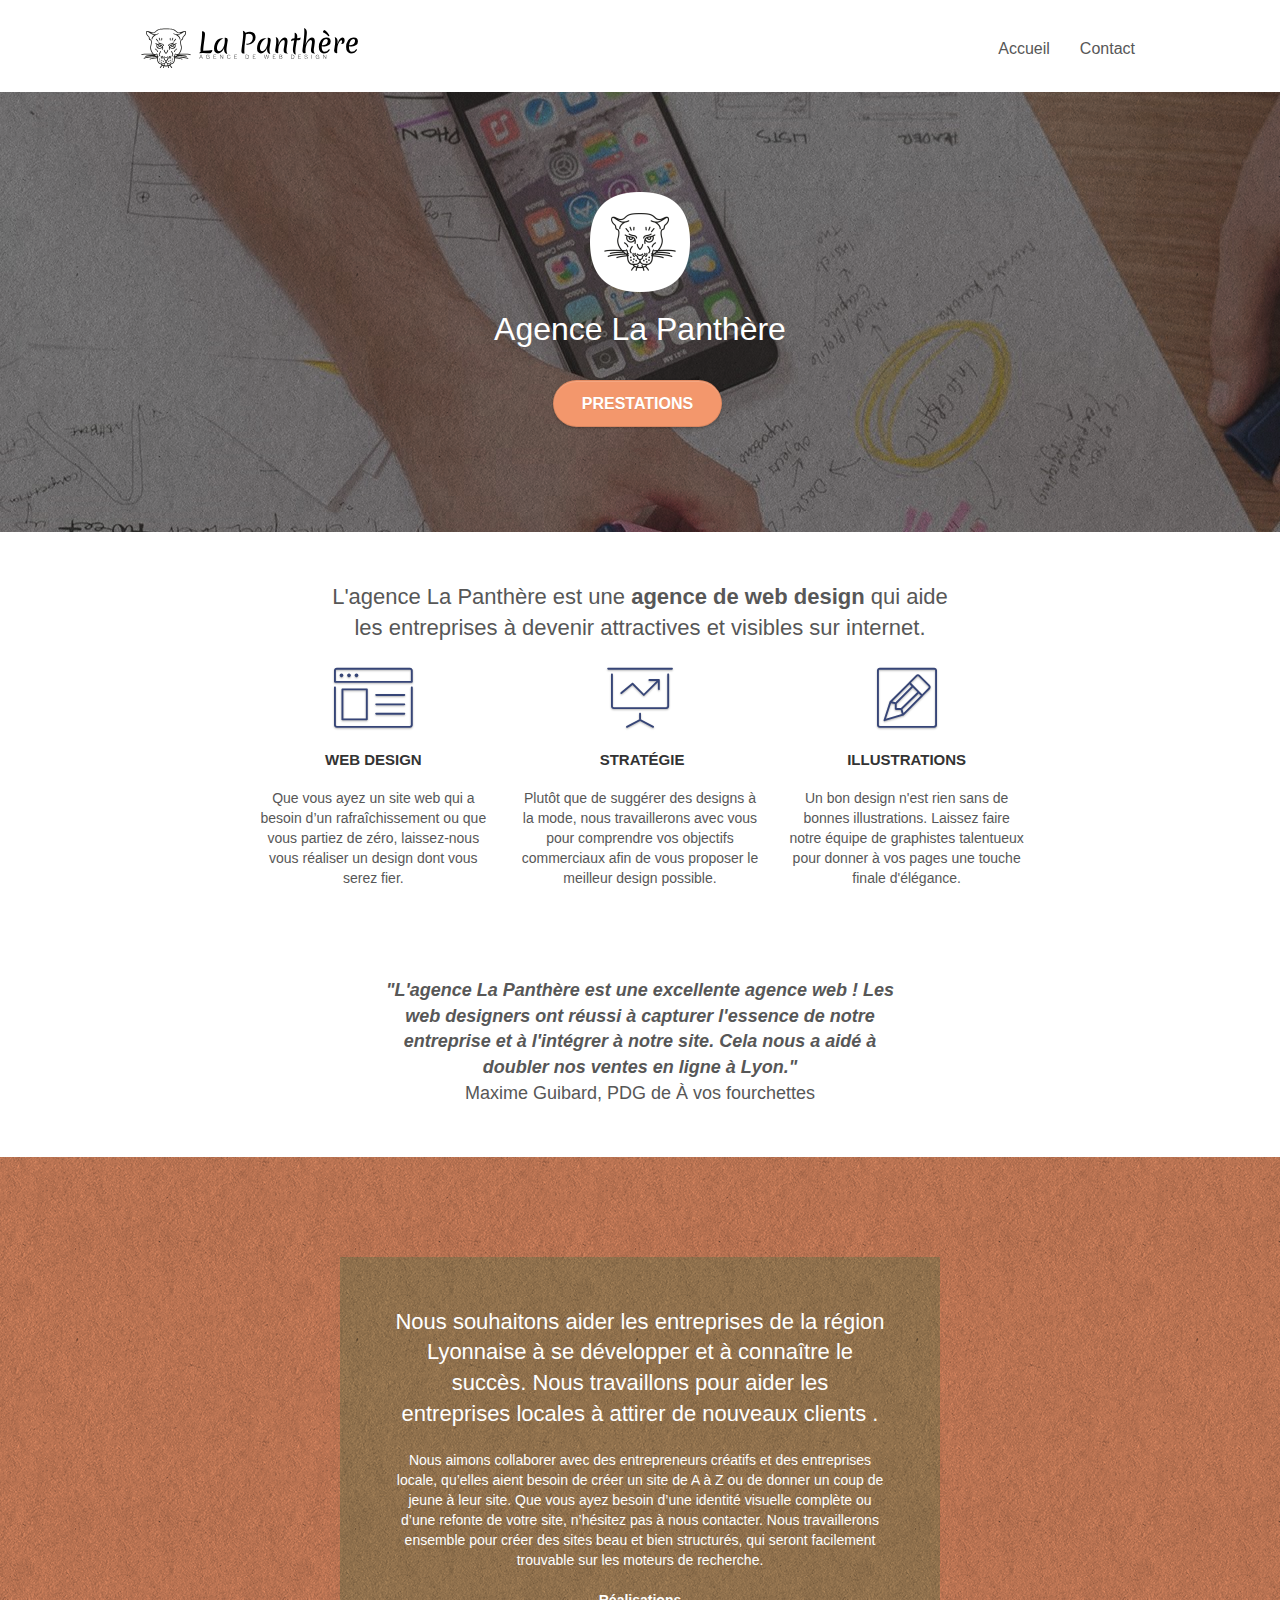
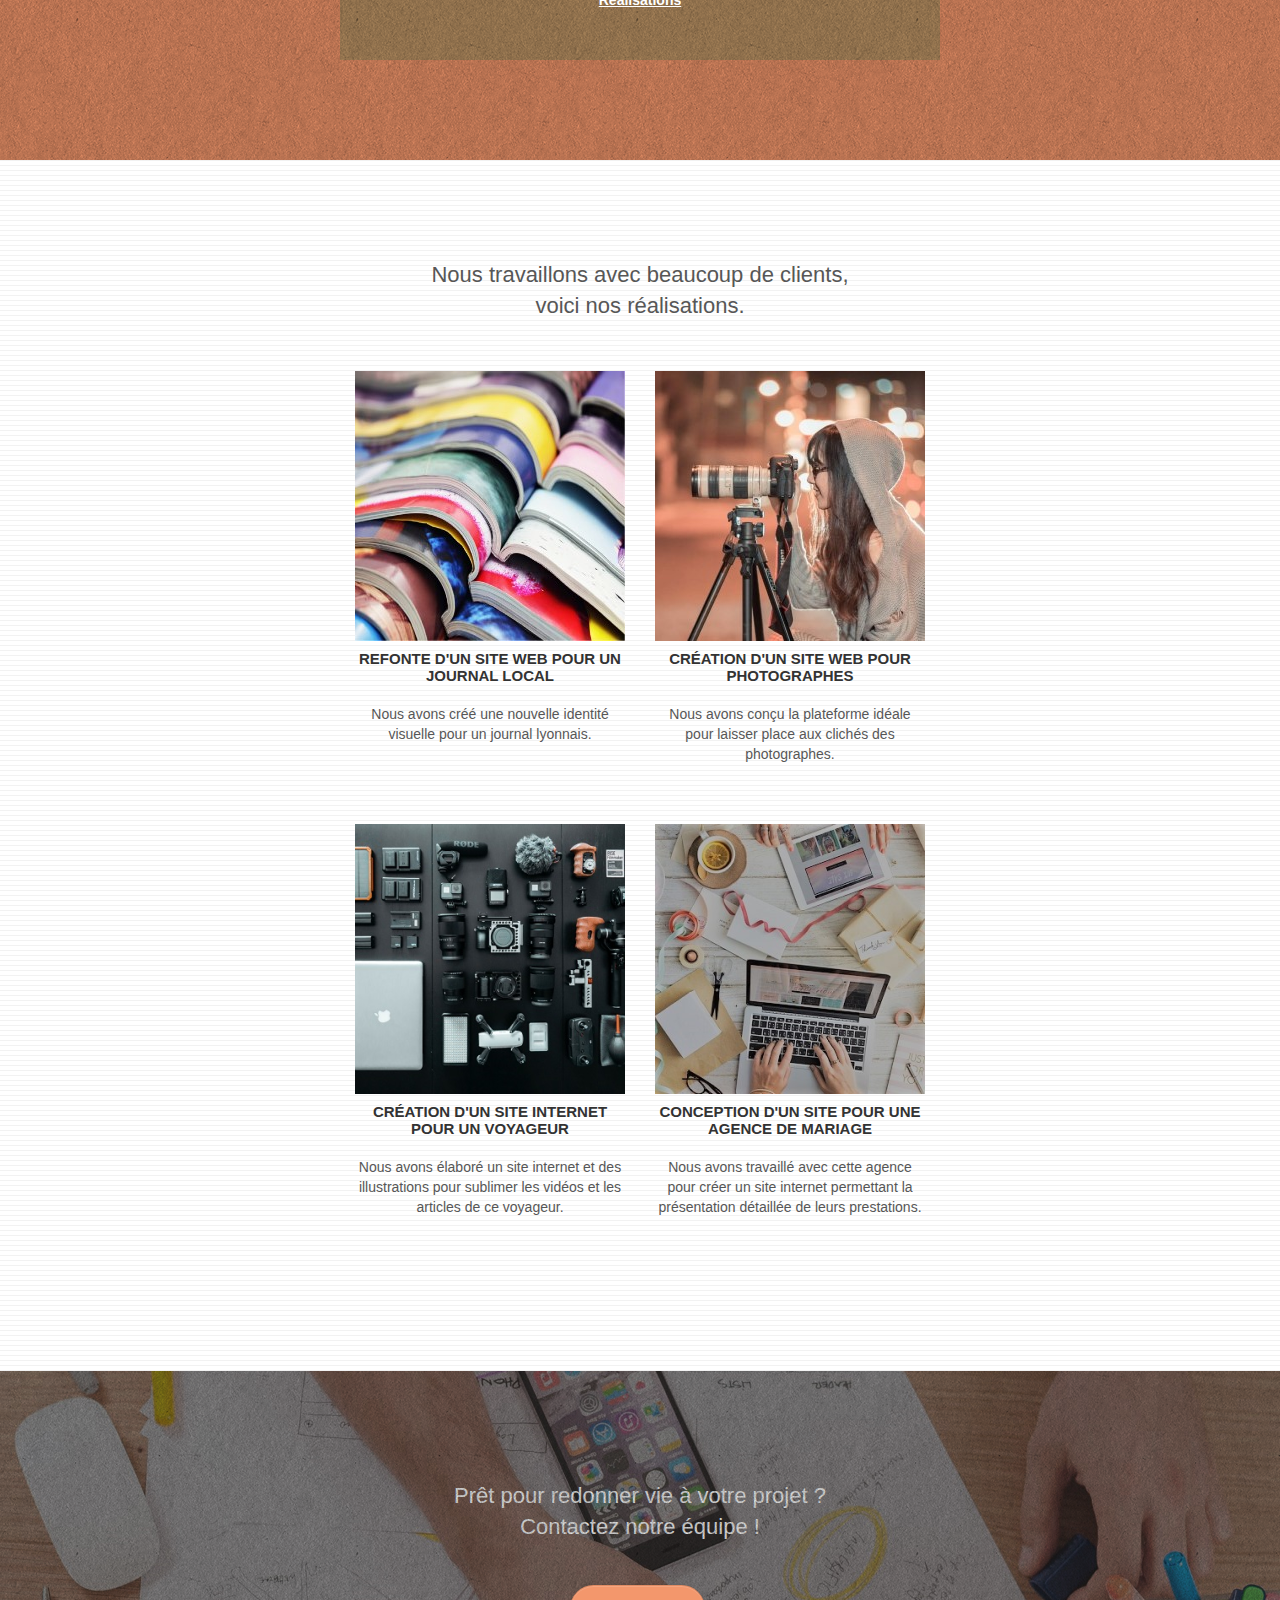
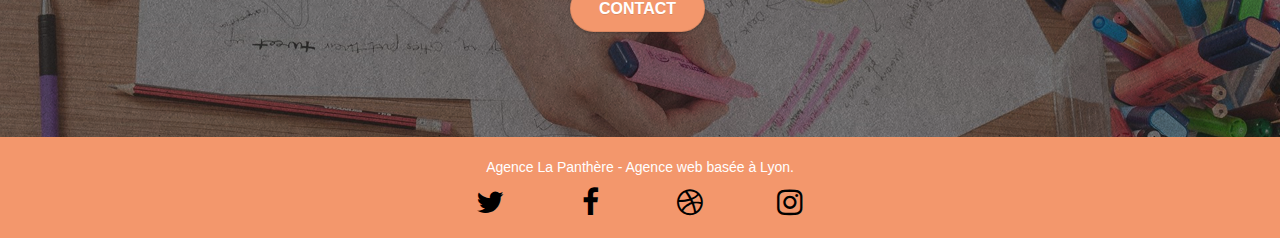
<file: index.html>
<!doctype html>
<html lang="fr">
<head>
    <meta charset="utf-8">
    <meta name="description" content="L'agence La Panthère est une agence de web design qui aide les entreprises à devenir attractives et visibles sur internet">
    <meta name="viewport" content="width=device-width, initial-scale=1.0, viewport-fit=cover">
    <meta name="robots" content="index, follow">
    <meta name="google-site-verification" content="DQtLNmzSvZ9XfxJs3f03p_hb0Z2cIezghDgL-0QoanA" />
    <link rel="shortcut icon" type="image/png" href="favicon.jpg">
    <link rel= "canonical" href= "https://boninnchan.github.io/Lagence-la-panthere.P4/" />
    
	<link rel="stylesheet" type="text/css" href="./css/bootstrap.min.css">
	<link rel="stylesheet" type="text/css" href="style.css">
	<link rel="stylesheet" type="text/css" href="./css/font-awesome.css">
	<link rel="stylesheet" type="text/css" href="./css/et-line.css">

    <title>La Panthère entreprise web design Lyon</title>

    
<!-- Analytics -->

<!-- Google tag (gtag.js) -->
<!-- <script async src="https://www.googletagmanager.com/gtag/js?id=G-TRXP6SSXZB"></script> -->
<script>
  window.dataLayer = window.dataLayer || [];
  function gtag(){dataLayer.push(arguments);}
  gtag('js', new Date());

  gtag('config', 'G-TRXP6SSXZB');
</script>
 
<!-- Analytics END -->
    
</head>
<body>
<!-- Principal conteneur -->
<div class="page-container">
    
<!-- bloc-0 -->
<div class="bloc bgc-white l-bloc " id="bloc-0">
	<div class="container bloc-sm">

		<nav class="navbar row">
			<div class="navbar-header">
				<a class="navbar-brand" href="index.html"><img src="img/agence-la-panthere-monochrome.svg" alt="Logo de l'agence" height="40" width="217" /></a>
				<button id="nav-toggle" type="button" class="ui-navbar-toggle navbar-toggle" data-toggle="collapse" data-target=".navbar-1">
					<span class="sr-only">Toggle navigation</span><span class="icon-bar"></span><span class="icon-bar"></span><span class="icon-bar"></span>
				</button>
			</div>
			<div class="collapse navbar-collapse navbar-1 special-dropdown-nav">
				<ul class="site-navigation nav navbar-nav">
					<li>
						<a href="index.html">Accueil</a>
					</li>
					<li>
						<a href="page2.html">Contact</a>
					</li>
				</ul>
			</div>
		</nav>
	</div>
</div>
<!-- bloc-0 END -->

<!-- bloc-1-presentation -->
<div class="bloc bgc-dark-slate-blue bg-banniere d-bloc bg-t-edge bloc-bg-texture texture-paper b-parallax" id="bloc-1-hero">
	<div class="container bloc-lg">
		<div class="row tight-width-whitespace">
			<div class="col-sm-12">
				<img src="img/logo.webp" class="center-block image-resize-mode" width="100" alt="Logo de l'agence la Panthère"/>
				<h1 class="text-center hero-bloc-text tc-white ">
					Agence La Panthère
				</h1>
				<div class="text-center">
					<a href="#bloc-2-services" class="btn btn-lg btn-clean btn-rd cta-hero btn-atomic-tangerine" id="cta-hero">PRESTATIONS</a>
				</div>
			</div>
		</div>
	</div>
</div>
<!-- bloc-1-presentation END -->

<!-- bloc-2-services -->
<div class="bloc bgc-white l-bloc" id="bloc-2-services">
	<div class="container bloc-md">
		<div class="row">
			<div class="col-sm-12 text-center">
                <h2 class="bloc__title-h2">
                    L'agence La Panthère est une 
                    <strong>agence de web design</strong> 
                    qui aide les entreprises à devenir
                    attractives et visibles sur internet.
                </h2>
			</div>
		</div>
		<div class="row voffset-lg med-width-whitespace">
			<div class="col-sm-4">
				<div class="text-center">
					<span class="et-icon-browser sm-shadow icon-dark-slate-blue icons icon-lg"></span>
				</div>
				<h3 class="mg-md text-center">
					Web design
				</h3>
				<p class="text-center ">
					Que vous ayez un site web qui a besoin d&rsquo;un rafraîchissement ou que vous partiez de zéro, laissez-nous vous réaliser un design dont vous serez fier.
				</p>
			</div>
			<div class="col-sm-4">
				<div class="text-center">
					<span class="et-icon-presentation sm-shadow icon-dark-slate-blue icons icon-lg"></span>
				</div>
				<h3 class="mg-md text-center">
					&nbsp;Stratégie
				</h3>
				<p class="text-center ">
					Plutôt que de suggérer des designs à la mode, nous travaillerons avec vous pour comprendre vos objectifs commerciaux afin de vous proposer le meilleur design possible.<br>
				</p>
			</div>
			<div class="col-sm-4">
				<div class="text-center">
					<span class="et-icon-edit sm-shadow icon-dark-slate-blue icons icon-lg"></span>
				</div>
				<h3 class="mg-md text-center">
					Illustrations
				</h3>
				<p class="text-center ">
					Un bon design n'est rien sans de bonnes illustrations. Laissez faire notre équipe de graphistes talentueux pour donner à vos pages une touche finale d'élégance.
				</p>
			</div>
		</div>
		<div class="row voffset-lg voffset">
			<div class="col-xs-12 col-md-8 col-md-offset-2 text-center">
                <p class="citation">
                    <span>"L'agence La Panthère est une excellente agence web !
                    Les web designers ont réussi à capturer l'essence de
                    notre entreprise et à l'intégrer à notre site. 
                    Cela nous a aidé à doubler nos ventes en ligne à Lyon."</span> <br>
                    Maxime Guibard, PDG de À vos fourchettes
                </p>

			</div>
		</div>  
	</div>
</div>
<!-- bloc-2-services END -->

<!-- bloc-3-what-i-do -->
<div class="bloc tc-white bgc-atomic-tangerine bg-presentation d-bloc bloc-bg-texture texture-paper b-parallax" id="bloc-3-what-i-do">
	<div class="container bloc-lg">
		<div class="row tight-width-whitespace black-background">
			<div class="col-sm-12">
				<h2 class="mg-md text-center tc-white">
					Nous souhaitons aider les entreprises de la région Lyonnaise à se développer et à connaître le succès. Nous travaillons pour aider les entreprises locales à attirer de nouveaux clients .<br>
				</h2>
				<p class="text-center white">
					Nous aimons collaborer avec des entrepreneurs créatifs et des entreprises locale, qu’elles aient besoin de créer un site de A à Z ou de donner un coup de jeune à leur site. Que vous ayez besoin d’une identité visuelle complète ou d’une refonte de votre site, n’hésitez pas à nous contacter. Nous travaillerons ensemble pour créer des sites beau et bien structurés, qui seront facilement trouvable sur les moteurs de recherche. <br><br><a class="ltc-white bold-link" href="#bloc-4-portfolio">Réalisations</a><br>
				</p>
			</div>
		</div>
	</div>
</div>
<!-- bloc-3-what-i-do END -->

<!-- bloc-4-portfolio -->
<div class="bloc bgc-white bg-lines-h2-bg bg-repeat l-bloc" id="bloc-4-portfolio">
	<div class="container bloc-lg">
		<div class="row">
			<div class="col-sm-12 text-center">
				<h2 class="portfolio__title-h2">
					Nous travaillons avec beaucoup de clients,
					voici nos réalisations.
				</h2>
			</div>
		</div>
		<div class="row tight-width-whitespace portfolio-row">
			<div class="col-sm-6">
				<a href="#" data-lightbox="img/1.webp" data-gallery-id="gallery-1" data-caption="Refonte d'un site web pour un journal local" data-frame="snapshot-lb"><img src="img/1.webp" loading="lazy" alt="refonte site web journal" class="img-responsive portfolio-thumb" /></a>
				<h3 class="mg-md text-center">
					Refonte d'un site web pour un journal local
				</h3>
				<p class="text-center">
					Nous avons créé une nouvelle identité visuelle pour un journal lyonnais.
				</p>
			</div>
			<div class="col-sm-6">
				<a href="#" data-lightbox="img/2.webp" data-gallery-id="gallery-1" data-caption="Création d'un site web pour photographes" data-frame="snapshot-lb"><img src="img/2.webp" loading="lazy" class="img-responsive portfolio-thumb" alt="Création d'un site web pour photographes" /></a>
				<h3 class="mg-md text-center">
					Création d'un site web pour photographes
				</h3>
				<p class="text-center">
					Nous avons conçu la plateforme idéale pour laisser place aux clichés des photographes.
				</p>
			</div>
		</div>
		<div class="row tight-width-whitespace portfolio-row">
			<div class="col-sm-6">
				<a href="#" data-lightbox="img/3.webp" data-gallery-id="gallery-1" data-caption="Création d'un site internet pour un voyageur" data-frame="snapshot-lb"><img src="img/3.webp" loading="lazy" class="img-responsive portfolio-thumb" alt="Création d'un site web pour voyageur"/></a>
				<h3 class="mg-md text-center">
					Création d'un site internet pour un voyageur
				</h3>
				<p class="text-center">
					Nous avons élaboré un site internet et des illustrations pour sublimer les vidéos et les articles de ce voyageur.
				</p>
			</div>
			<div class="col-sm-6">
				<a href="#" data-lightbox="img/4.webp" data-gallery-id="gallery-1" data-caption="Conception d'un site pour une agence de mariage" data-frame="snapshot-lb"><img src="img/4.webp" loading="lazy" class="img-responsive portfolio-thumb" alt="Création d'un site web pour agence de mariage" /></a>
				<h3 class="mg-md text-center">
					Conception d'un site pour une agence de mariage
				</h3>
				<p class="text-center">
					Nous avons travaillé avec cette agence pour créer un site internet permettant la présentation détaillée de leurs prestations.
				</p>
			</div>
		</div>
	</div>
</div>
<!-- bloc-4-portfolio END -->

<!-- bloc-5-cta -->
<div class="bloc bgc-dark-slate-blue bg-banniere d-bloc bloc-bg-texture texture-paper" id="bloc-5-cta">
	<div class="container bloc-lg">
		<div class="row">
			<h2 class="mg-md text-center tc-white">
				Prêt pour redonner vie à votre projet ?<br>Contactez notre équipe !
			</h2>
			<div class="col-sm-12 text-center">
				<a href="page2.html" class="btn btn-atomic-tangerine btn-clean btn-rd btn-lg cta-hero">Contact</a>
			</div>
		</div>
	</div>
</div>
<!-- bloc-5-cta END -->
	<!-- ScrollToTop Button -->
	<a class=" btn btn-d scrollToTop" role="button" aria-label="back to top" onclick="scrollToTarget('1')"><span class="fa fa-chevron-up"></span></a>
	<!-- ScrollToTop Button END-->

<!-- Footer - bloc-8 -->
<div class="bloc bgc-atomic-tangerine d-bloc" id="bloc-8">
	<div class="container bloc-sm">
		<div class="row">
			<div class="col-sm-12">
				<p class="text-center white">
					Agence La Panthère - Agence web basée à Lyon.<br>
				</p>
				<div class="row row-no-gutters social">
					<div class="col-sm-3">
						<div class="text-center">
							<a class="social" aria-label="Twitter" href="http://twitter.fr/"><span class="fa fa-twitter icon-md"></span></a>
						</div>
					</div>
					<div class="col-sm-3">
						<div class="text-center">
							<a class="social" aria-label="Facebook" href="https://fr-fr.facebook.com"><span class="fa fa-facebook icon-md"></span></a>
						</div>
					</div>
					<div class="col-sm-3">
						<div class="text-center">
							<a class="social" aria-label="Dribble" href="https://dribbble.com"><span class="fa fa-dribbble icon-md"></span></a>
						</div>
					</div>
					<div class="col-sm-3">
						<div class="text-center">
							<a class="social" aria-label="instagram" href="https://www.instagram.com"><span class="fa fa-instagram icon-md"></span></a>
						</div>
					</div>
				
				</div>
			</div>
		</div>
	</div>
</div>
<!-- Footer - bloc-8 END -->

</div>
<!-- Principal conteneur END -->
	<script src="./js/jquery-2.1.0.js"></script>
	<script src="./js/bootstrap.js"></script>
	<script src="./js/blocs.js"></script>
	<script src="./js/jquery.touchSwipe.js" defer></script>
	<script src="./js/gmaps.js"></script>
</body>
</html>
</file>
<file: style.css>
body {
    margin: 0;
    padding: 0;
    background: #FFF;
    overflow-x: hidden;
    -webkit-font-smoothing: antialiased;
    -moz-osx-font-smoothing: grayscale;
}

a,
button {
    transition: all .3s ease-in-out;
    outline: none!important;
}

a:hover {
    text-decoration: none;
    cursor: pointer;
}

#page-loading-blocs-notifaction {
    position: fixed;
    top: 0;
    bottom: 0;
    width: 100%;
    z-index: 100000;
    background: #FFFFFF url("img/pageload-spinner.gif") no-repeat center center;
}

.bloc {
    width: 100%;
    clear: both;
    background: 50% 50% no-repeat;
    padding: 0 50px;
    -webkit-background-size: cover;
    -moz-background-size: cover;
    -o-background-size: cover;
    background-size: cover;
    position: relative;
}

.bloc .container {
    padding-left: 0;
    padding-right: 0;
}

.bloc-lg {
    padding: 100px 50px;
}

.bloc-md {
    padding: 50px;
}

.bloc-sm {
    padding: 20px 50px;
}

.bg-center,
.bg-l-edge,
.bg-r-edge,
.bg-t-edge,
.bg-b-edge,
.bg-tl-edge,
.bg-bl-edge,
.bg-tr-edge,
.bg-br-edge,
.bg-repeat {
    -webkit-background-size: auto!important;
    -moz-background-size: auto!important;
    -o-background-size: auto!important;
    background-size: auto!important;
}

.bg-repeat {
    background: repeat;
}

.bg-t-edge {
    background: top no-repeat;
}

.bloc-bg-texture::before {
    content: "";
    background-size: 2px 2px;
    position: absolute;
    top: 0;
    bottom: 0;
    left: 0;
    right: 0;
}

.texture-paper::before {
    background: url("img/texture-paper.webp");
    background-size: 280px 280px;
}

.b-parallax {
    background-attachment: fixed;
}

.d-bloc {
    color: rgba(255, 255, 255, .7);
}

.d-bloc button:hover {
    color: rgba(255, 255, 255, .9);
}

.d-bloc .icon-round,
.d-bloc .icon-square,
.d-bloc .icon-rounded,
.d-bloc .icon-semi-rounded-a,
.d-bloc .icon-semi-rounded-b {
    border-color: rgba(255, 255, 255, .9);
}

.d-bloc .divider-h span {
    border-color: rgba(255, 255, 255, .2);
}

.d-bloc .a-btn,
.d-bloc .navbar a,
.d-bloc .navbar-brand,
.d-bloc a .icon-sm,
.d-bloc a .icon-md,
.d-bloc a .icon-lg,
.d-bloc a .icon-xl,
.d-bloc h1 a,
.d-bloc h2 a,
.d-bloc h3 a,
.d-bloc h4 a,
.d-bloc h5 a,
.d-bloc h6 a,
.d-bloc p a {
    color: rgba(255, 255, 255, .6);
}

.d-bloc .a-btn:hover,
.d-bloc .navbar a:hover,
.d-bloc .navbar-brand:hover,
.d-bloc a:hover .icon-sm,
.d-bloc a:hover .icon-md,
.d-bloc a:hover .icon-lg,
.d-bloc a:hover .icon-xl,
.d-bloc h1 a:hover,
.d-bloc h2 a:hover,
.d-bloc h3 a:hover,
.d-bloc h4 a:hover,
.d-bloc h5 a:hover,
.d-bloc h6 a:hover,
.d-bloc p a:hover {
    color: rgba(255, 255, 255, 1);
}

.d-bloc .navbar-toggle .icon-bar {
    background: rgba(255, 255, 255, 1);
}

.d-bloc .btn-wire,
.d-bloc .btn-wire:hover {
    color: rgba(255, 255, 255, 1);
    border-color: rgba(255, 255, 255, 1);
}

.d-bloc .panel {
    color: rgba(0, 0, 0, .5);
}

.d-bloc .panel button:hover {
    color: rgba(0, 0, 0, .7);
}

.d-bloc .panel icon {
    border-color: rgba(0, 0, 0, .7);
}

.d-bloc .panel .divider-h span {
    border-color: rgba(0, 0, 0, .1);
}

.d-bloc .panel .a-btn {
    color: rgba(0, 0, 0, .6);
}

.d-bloc .panel .a-btn:hover {
    color: rgba(0, 0, 0, 1);
}

.d-bloc .panel .btn-wire,
.d-bloc .panel .btn-wire:hover {
    color: rgba(0, 0, 0, .7);
    border-color: rgba(0, 0, 0, .3);
}

.d-bloc .panel,
.l-bloc {
    color: rgba(0, 0, 0, .5);
}

.d-bloc .panel button:hover,
.l-bloc button:hover {
    color: rgba(0, 0, 0, .7);
}

.l-bloc .icon-round,
.l-bloc .icon-square,
.l-bloc .icon-rounded,
.l-bloc .icon-semi-rounded-a,
.l-bloc .icon-semi-rounded-b {
    border-color: rgba(0, 0, 0, .7);
}

.d-bloc .panel .divider-h span,
.l-bloc .divider-h span {
    border-color: rgba(0, 0, 0, .1);
}

.d-bloc .panel .a-btn,
.l-bloc .a-btn,
.l-bloc .navbar a,
.l-bloc .navbar-brand,
.l-bloc a .icon-sm,
.l-bloc a .icon-md,
.l-bloc a .icon-lg,
.l-bloc a .icon-xl,
.l-bloc h1 a,
.l-bloc h2 a,
.l-bloc h3 a,
.l-bloc h4 a,
.l-bloc h5 a,
.l-bloc h6 a,
.l-bloc p a {
    color: rgba(0, 0, 0, .6);
}

.d-bloc .panel .a-btn:hover,
.l-bloc .a-btn:hover,
.l-bloc .navbar a:hover,
.l-bloc .navbar-brand:hover,
.l-bloc a:hover .icon-sm,
.l-bloc a:hover .icon-md,
.l-bloc a:hover .icon-lg,
.l-bloc a:hover .icon-xl,
.l-bloc h1 a:hover,
.l-bloc h2 a:hover,
.l-bloc h3 a:hover,
.l-bloc h4 a:hover,
.l-bloc h5 a:hover,
.l-bloc h6 a:hover,
.l-bloc p a:hover {
    color: rgba(0, 0, 0, 1);
}

.l-bloc .navbar-toggle .icon-bar {
    color: rgba(0, 0, 0, .6);
}

.d-bloc .panel .btn-wire,
.d-bloc .panel .btn-wire:hover,
.l-bloc .btn-wire,
.l-bloc .btn-wire:hover {
    color: rgba(0, 0, 0, .7);
    border-color: rgba(0, 0, 0, .3);
}

.voffset {
    margin-top: 30px;
}

.voffset-lg {
    margin-top: 80px;
}

.row-no-gutters {
    margin-right: 0;
    margin-left: 0;
}

.row.row-no-gutters > [class^="col-"],
.row.row-no-gutters > [class*=" col-"] {
    padding-right: 0;
    padding-left: 0;
}

#bloc-1-hero h1 {
    font-size: 32px;
}

.navbar {
    margin-bottom: 0;
    z-index: 1;
}

.navbar-brand {
    height: auto;
    padding: 3px 15px;
    font-size: 25px;
    font-weight: normal;
    font-weight: 600;
    line-height: 44px;
}

.navbar-brand img {
    max-height: 200px;
    margin: 0 5px 0 0;
    display: inline;
}

.navbar-brand img[src$=svg] {
    min-width: 100px;
}

.nav-center .navbar-brand img {
    margin: 0;
}

.navbar .nav {
    padding-top: 2px;
    margin-right: -16px;
    float: right;
    z-index: 1;
}

.nav > li {
    float: left;
    margin-top: 4px;
    font-size: 16px;
}

.navbar-nav .open .dropdown-menu > li > a {
    text-align: inherit;
}

.nav > li a:hover,
.nav > li a:focus {
    background: transparent;
}

.navbar-toggle {
    margin: 10px 10px 0 0;
    border: 0px;
}

.navbar-toggle:hover {
    background: transparent!important;
}

.navbar-toggle .icon-bar {
    background-color: rgba(0, 0, 0, .5);
    width: 26px;
}

.nav-invert .navbar .nav {
    float: left;
}

.nav-invert .navbar-header,
.nav-invert .navbar-brand {
    float: right;
    position: relative;
    z-index: 2;
}

@media (min-width: 768px) {
    .site-navigation {
        position: absolute;
        top: 50%;
        right: 20px;
        transform: translate(0, -50%);
        -webkit-transform: translateY(-50%);
    }
    .nav > li .dropdown-menu a,
    .nav > li .dropdown-menu a:hover {
        color: #484848;
    }
    .nav-invert .site-navigation {
        left: 0;
        right: 0;
    }
    .nav-center {
        text-align: center;
    }
    .nav-center .navbar-header {
        width: 100%;
    }
    .nav-center .navbar-header,
    .nav-center .navbar-brand,
    .nav-center .nav > li {
        float: none;
        display: inline-block;
    }
    .nav-center .site-navigation {
        position: relative;
        width: 100%;
        right: 0;
        margin-right: 0px;
        margin-top: 20px;
    }
    .nav-center.mini-nav .navbar-toggle {
        float: none;
        margin: 10px auto 0;
    }
}

.nav > li > .dropdown a {
    background: none!important;
    display: block;
    padding: 14px 15px;
}

nav .caret {
    margin: 0 5px;
}

.dropdown-menu .dropdown-menu {
    top: -8px;
    left: 100%;
}

.dropdown-menu .dropmenu-flow-right {
    top: 100%;
    left: 0;
    margin-left: -1px;
    border-top-left-radius: 0;
    border-top-right-radius: 0;
}

.dropdown-menu .dropdown span {
    border: 4px solid black;
    border-top-color: transparent;
    border-right-color: transparent;
    border-bottom-color: transparent;
    margin: 6px -5px 0 0!important;
    float: right;
}

.mg-md {
    margin-top: 10px;
    margin-bottom: 20px;
}

.mg-lg {
    margin-top: 10px;
    margin-bottom: 40px;
}

.btn {
    margin: 0 5px 5px 0;
}

.btn.pull-right {
    margin: 0 0 5px 5px;
}

.btn-d,
.btn-d:hover,
.btn-d:focus {
    color: #FFF;
    background: rgba(0, 0, 0, .3);
}

button {
    outline: none!important;
}

.btn-rd {
    border-radius: 40px;
}

.btn-clean {
    border: 1px solid rgba(0, 0, 0, .08);
    border-bottom-color: rgba(0, 0, 0, .1);
    text-shadow: 0 1px 0 rgba(0, 0, 1, .1);
    box-shadow: 0 1px 3px rgba(0, 0, 1, .25), inset 0 1px 0 0 rgba(255, 255, 255, .15);
}

.icon-md {
    font-size: 30px!important;
}

.icon-lg {
    font-size: 60px!important;
}

.sm-shadow {
    text-shadow: 0 1px 2px rgba(0, 0, 0, .3);
}

.panel-sq,
.panel-sq .panel-heading,
.panel-sq .panel-footer {
    border-radius: 0;
}

.panel-rd {
    border-radius: 30px;
}

.panel-rd .panel-heading {
    border-radius: 29px 29px 0 0;
}

.panel-rd .panel-footer {
    border-radius: 0 0 29px 29px;
}

.form-control {
    border-color: rgba(0, 0, 0, .1);
    box-shadow: none;
}

.scrollToTop {
    width: 40px;
    height: 40px;
    position: fixed;
    bottom: 20px;
    right: 20px;
    opacity: 0;
    z-index: 500;
    transition: all .3s ease-in-out;
}

.scrollToTop span {
    margin-top: 6px;
}

.showScrollTop {
    font-size: 14px;
    opacity: 1;
}

a[data-lightbox] {
    position: relative;
    display: block;
    text-align: center;
}

a[data-lightbox]:hover::before {
    content: "+";
    font-family: "HelveticaNeue-Light", "Helvetica Neue Light", "Helvetica Neue", Helvetica, Arial;
    font-size: 32px;
    width: 50px;
    height: 50px;
    margin-left: -25px;
    border-radius: 50%;
    background: rgba(0, 0, 0, .6);
    color: #FFF;
    font-weight: 100;
    z-index: 1;
    position: absolute;
    top: 50%;
    transform: translateY(-50%);
    -webkit-transform: translateY(-50%);
}

a[data-lightbox]:hover img {
    opacity: 0.6;
    -webkit-animation-fill-mode: none;
    animation-fill-mode: none;
}

#lightbox-modal {
    display: flex;
    align-items: center;
}

#lightbox-modal .modal-dialog {
    width: 90%;
    max-width: 900px;
    margin: 0 auto 0;
}

#lightbox-modal .modal-dialog img {
    max-height: 90vh;
    margin: 0 auto;
}

.lightbox-caption {
    padding: 20px;
    color: #FFF;
    background: rgba(0, 0, 0, .5);
    position: absolute;
    left: 15px;
    right: 15px;
    bottom: 5px;
}

.close-lightbox {
    color: #FFF;
    font-size: 30px;
    position: absolute;
    top: 20px;
    right: 20px;
    z-index: 20;
    background: rgba(0, 0, 0, .5);
    border: none;
    line-height: 30px;
    padding: 0 9px 5px;
    opacity: 0.3;
}

.close-lightbox:hover,
.next-lightbox:hover,
.prev-lightbox:hover {
    opacity: 1.0;
    color: #FFF;
}

.next-lightbox,
.prev-lightbox {
    font-size: 20px;
    color: rgba(255, 255, 255, .9);
    background: rgba(0, 0, 0, .5);
    transition: all .2s ease-in-out;
    position: absolute;
    top: 45%;
    z-index: 1;
    opacity: 0.4;
}

.next-lightbox {
    padding: 6px 8px 1px 13px;
    right: 25px;
}

.prev-lightbox {
    padding: 6px 13px 1px 10px;
    left: 25px;
}

.snapshot-lb .modal-body {
    padding-bottom: 45px;
}

.snapshot-lb .lightbox-caption {
    padding: 0;
    color: rgba(0, 0, 0, .5);
    background: none;
}

h1,
h2,
h3,
h4,
h5,
h6,
p,
label,
.btn,
a {
    font-family: "helvetica";
    font-weight: 400;
    color: #575757!important;
}

.container {
    max-width: 1000px;
}

.hero-bloc-text {
    font-size: 38px;
}

.hero-bloc-text-sub {
    font-size: 36px;
}

.statement-bloc-text {
    line-height: 26px;
    font-style: italic;
    font-size: 20px;
    text-align: center;
    font-weight: lighter;
    max-width: 520px;
    margin: auto auto auto auto;
}

p {
    font-size: 14px;
}

.tight-width-whitespace {
    max-width: 600px;
    margin: auto auto auto auto;
}

.h1 {
    font-size: 20px;
    font-family: "Open Sans";
}

.cta-hero {
    margin-top: 22px;
    color: #FFFFFF!important;
    text-transform: uppercase;
    padding: 12px 28px 12px 28px;
    font-size: 16px;
    font-weight: 700;
}

.social {
    max-width: 400px;
    margin: auto auto auto auto;
}

h2 {
    font-size: 22px;
    line-height: 1.4em;
}

h3 {
    font-size: 15px;
    text-transform: uppercase;
    font-weight: 700;
    color: #333333!important;
}

.med-width-whitespace {
    max-width: 800px;
    margin: auto auto auto auto;
    box-shadow: 0px 0px 0px #000000;
}

h1 {
    color: #333333!important;
}

h4 {
    color: #333333!important;
}

.icons {
    margin-bottom: 14px;
    margin-top: 24px;
}

.white {
    color: #FFFFFF!important;
}

.portfolio-thumb {
    margin-bottom: 24px;
}

.portfolio-row {
    margin-bottom: 44px;
    margin-top: 50px;
}

.avatar {
    box-shadow: 0px 4px 9px rgba(0, 0, 0, 0.3);
}

.black-background {
    background-color: rgba(165, 147, 99, 0.7);
    padding: 40px 40px 40px 40px;
}

.bold-link {
    font-weight: 900;
    text-decoration: underline!important;
}

.bgc-white {
    background-color: #FFFFFF;
}

.bgc-dark-slate-blue {
    background-color: #364577;
}

.bgc-atomic-tangerine {
    background-color: #F3976C;
}

.tc-white {
    color: #FFFFFF!important;
}

.btn-atomic-tangerine {
    background: #F3976C;
    color: #FFFFFF!important;
}

.btn-atomic-tangerine:hover {
    background: #c27956!important;
    color: #FFFFFF!important;
}

.ltc-white {
    color: #FFFFFF!important;
}

.ltc-white:hover {
    color: #cccccc!important;
}

.ltc-atomic-tangerine {
    color: #F3976C!important;
}

.ltc-atomic-tangerine:hover {
    color: #c27956!important;
}

.icon-dark-slate-blue {
    color: #364577!important;
    border-color: #364577!important;
}

.bg-dots-bg {
    background-image: url("img/dots-bg.png");
}

.bg-lines-h2-bg {
    background-image: url("img/lines-h2-bg.png");
}

.bg-banniere {
    background-image: url("img/agence-la-panthere.webp");
}

.bg-presentation {
    background-image: url("img/image-de-presentation.webp");
}

@media (max-width: 1024px) {
    .bloc {
        padding-left: 20px;
        padding-right: 20px;
    }
    .bloc.full-width-bloc,
    .bloc-tile-2.full-width-bloc .container,
    .bloc-tile-3.full-width-bloc .container,
    .bloc-tile-4.full-width-bloc .container {
        padding-left: 0;
        padding-right: 0;
    }
}

@media (max-width: 992px) and (min-width: 768px) {
    .navbar .nav {
        max-width: 80%
    }
    .nav-center.navbar .nav {
        max-width: 100%
    }
}

@media only screen and (min-device-width: 768px) and (max-device-width: 1024px) and (orientation: landscape) {
    .b-parallax {
        background-attachment: scroll;
    }
}

@media only screen and (min-device-width: 1024px) and (max-device-width: 1366px) and (-webkit-min-device-pixel-ratio: 1.5) {
    .b-parallax {
        background-attachment: scroll;
    }
}

@media (max-width: 991px) {
    .container {
        width: 100%;
    }
    .b-parallax {
        background-attachment: scroll;
    }
    .page-container,
    #hero-bloc {
        overflow-x: hidden;
        position: relative;
    }
    .bloc-group,
    .bloc-group .bloc {
        display: block;
        width: 100%;
    }
    .bloc-fill-screen .fill-bloc-top-edge,
    .bloc-fill-screen .fill-bloc-bottom-edge {
        padding: 0 20px;
    }
}

@media (max-width: 767px) {
    .page-container {
        overflow-x: hidden;
        position: relative;
    }
    h1,
    h2,
    h3,
    h4,
    h5,
    h6,
    p,
    #disqus_thread {
        padding-left: 10px!important;
        padding-right: 10px!important;
    }
    .b-parallax {
        background-attachment: scroll;
    }
    .navbar .nav {
        padding-top: 0;
        border-top: 1px solid rgba(0, 0, 0, .2);
        float: none!important;
    }
    .navbar.row {
        margin-left: 0;
        margin-right: 0;
    }
    .site-navigation {
        position: inherit;
        transform: none;
        -webkit-transform: none;
        -ms-transform: none;
    }
    .nav > li {
        margin-top: 0;
        border-bottom: 1px solid rgba(0, 0, 0, .1);
        background: rgba(0, 0, 0, .05);
        text-align: left;
        padding-left: 15px;
        width: 100%;
    }
    .nav > li:hover {
        background: rgba(0, 0, 0, .08);
    }
    .dropdown .dropdown a .caret {
        float: none;
        margin: 5px 0 0 10px!important;
        border: 4px solid black;
        border-bottom-color: transparent;
        border-right-color: transparent;
        border-left-color: transparent;
    }
    #hero-bloc .navbar .nav {
        background: rgba(0, 0, 0, .8);
    }
    #hero-bloc .navbar .nav a {
        color: rgba(255, 255, 255, .6);
    }
    .hero {
        padding: 50px 0;
    }
    .hero-nav {
        left: -1px;
        right: -1px;
    }
    .navbar-collapse {
        padding: 0;
        overflow-x: hidden;
        -webkit-box-shadow: none;
        box-shadow: none;
    }
    .navbar-brand img {
        max-height: 40px;
        width: auto;
    }
    .nav-invert .navbar-header {
        float: none;
        width: 100%;
    }
    .nav-invert .navbar-toggle {
        float: left;
        margin-left: 10px;
    }
    .bloc {
        padding-left: 0;
        padding-right: 0;
    }
    .bloc-xxl,
    .bloc-xl,
    .bloc-lg {
        padding: 40px 0;
    }
    .bloc-sm,
    .bloc-md {
        padding-left: 0;
        padding-right: 0;
    }
    .bloc-tile-2 .container,
    .bloc-tile-3 .container,
    .bloc-tile-4 .container,
    .bloc-fill-screen .fill-bloc-top-edge,
    .bloc-fill-screen .fill-bloc-bottom-edge {
        padding-left: 0;
        padding-right: 0;
    }
    .a-block {
        padding: 0 10px;
    }
    .btn-dwn {
        display: none;
    }
    .voffset {
        margin-top: 5px;
    }
    .voffset-md {
        margin-top: 20px;
    }
    .voffset-lg {
        margin-top: 30px;
    }
    form {
        padding: 5px;
    }
    .close-lightbox {
        display: inline-block;
    }
    .blocsapp-device-iphone5 {
        background-size: 216px 425px;
        padding-top: 60px;
        width: 216px;
        height: 425px;
    }
    .blocsapp-device-iphone5 img {
        width: 180px;
        height: 320px;
    }
}

@media (max-width: 400px) {
    .bloc {
        padding-left: 0;
        padding-right: 0;
    }
}

@media (max-width: 767px) {
    .bloc-mob-center-text {
        text-align: center;
    }
}
.btn-d{
    color: #FFFFFF!important;
}
.black ,.icon-md{
    color: #000000!important;
}
.bloc__title-h2{
    max-width: 62rem;
    margin: auto;
}
.citation{
    font-size: 18px;
    max-width: 51rem;
    margin: auto;
}
.citation>span{
    font-weight: bold;
    font-style: italic;
}
.portfolio__title-h2{
    max-width: 42rem;
    margin:auto;
}
.img-responsive{
    margin: auto;
}
.flex{
    display: flex;
    justify-content: center;
}
</file>
<file: css/et-line.css>
@font-face {
    font-family: et-line;
    src: url(../fonts/et-line.eot);
    src: url(../fonts/et-line.eot?#iefix) format('embedded-opentype'), url(../fonts/et-line.woff) format('woff'), url(../fonts/et-line.ttf) format('truetype'), url(../fonts/et-line.svg#et-line) format('svg');
    font-weight: 400;
    font-style: normal
}

.et-icon-adjustments,
.et-icon-alarmclock,
.et-icon-anchor,
.et-icon-aperture,
.et-icon-attachment,
.et-icon-bargraph,
.et-icon-basket,
.et-icon-beaker,
.et-icon-bike,
.et-icon-book-open,
.et-icon-briefcase,
.et-icon-browser,
.et-icon-calendar,
.et-icon-camera,
.et-icon-caution,
.et-icon-chat,
.et-icon-circle-compass,
.et-icon-clipboard,
.et-icon-clock,
.et-icon-cloud,
.et-icon-compass,
.et-icon-desktop,
.et-icon-dial,
.et-icon-document,
.et-icon-documents,
.et-icon-download,
.et-icon-dribbble,
.et-icon-edit,
.et-icon-envelope,
.et-icon-expand,
.et-icon-facebook,
.et-icon-flag,
.et-icon-focus,
.et-icon-gears,
.et-icon-genius,
.et-icon-gift,
.et-icon-global,
.et-icon-globe,
.et-icon-googleplus,
.et-icon-grid,
.et-icon-happy,
.et-icon-hazardous,
.et-icon-heart,
.et-icon-hotairballoon,
.et-icon-hourglass,
.et-icon-key,
.et-icon-laptop,
.et-icon-layers,
.et-icon-lifesaver,
.et-icon-lightbulb,
.et-icon-linegraph,
.et-icon-linkedin,
.et-icon-lock,
.et-icon-magnifying-glass,
.et-icon-map,
.et-icon-map-pin,
.et-icon-megaphone,
.et-icon-mic,
.et-icon-mobile,
.et-icon-newspaper,
.et-icon-notebook,
.et-icon-paintbrush,
.et-icon-paperclip,
.et-icon-pencil,
.et-icon-phone,
.et-icon-picture,
.et-icon-pictures,
.et-icon-piechart,
.et-icon-presentation,
.et-icon-pricetags,
.et-icon-printer,
.et-icon-profile-female,
.et-icon-profile-male,
.et-icon-puzzle,
.et-icon-quote,
.et-icon-recycle,
.et-icon-refresh,
.et-icon-ribbon,
.et-icon-rss,
.et-icon-sad,
.et-icon-scissors,
.et-icon-scope,
.et-icon-search,
.et-icon-shield,
.et-icon-speedometer,
.et-icon-strategy,
.et-icon-streetsign,
.et-icon-tablet,
.et-icon-target,
.et-icon-telescope,
.et-icon-toolbox,
.et-icon-tools,
.et-icon-tools-2,
.et-icon-trophy,
.et-icon-tumblr,
.et-icon-twitter,
.et-icon-upload,
.et-icon-video,
.et-icon-wallet,
.et-icon-wine {
    font-family: et-line;
    speak: none;
    font-style: normal;
    font-weight: 400;
    font-variant: normal;
    text-transform: none;
    line-height: 1;
    -webkit-font-smoothing: antialiased;
    -moz-osx-font-smoothing: grayscale;
    display: inline-block
}

.et-icon-mobile:before {
    content: "\e000"
}

.et-icon-laptop:before {
    content: "\e001"
}

.et-icon-desktop:before {
    content: "\e002"
}

.et-icon-tablet:before {
    content: "\e003"
}

.et-icon-phone:before {
    content: "\e004"
}

.et-icon-document:before {
    content: "\e005"
}

.et-icon-documents:before {
    content: "\e006"
}

.et-icon-search:before {
    content: "\e007"
}

.et-icon-clipboard:before {
    content: "\e008"
}

.et-icon-newspaper:before {
    content: "\e009"
}

.et-icon-notebook:before {
    content: "\e00a"
}

.et-icon-book-open:before {
    content: "\e00b"
}

.et-icon-browser:before {
    content: "\e00c"
}

.et-icon-calendar:before {
    content: "\e00d"
}

.et-icon-presentation:before {
    content: "\e00e"
}

.et-icon-picture:before {
    content: "\e00f"
}

.et-icon-pictures:before {
    content: "\e010"
}

.et-icon-video:before {
    content: "\e011"
}

.et-icon-camera:before {
    content: "\e012"
}

.et-icon-printer:before {
    content: "\e013"
}

.et-icon-toolbox:before {
    content: "\e014"
}

.et-icon-briefcase:before {
    content: "\e015"
}

.et-icon-wallet:before {
    content: "\e016"
}

.et-icon-gift:before {
    content: "\e017"
}

.et-icon-bargraph:before {
    content: "\e018"
}

.et-icon-grid:before {
    content: "\e019"
}

.et-icon-expand:before {
    content: "\e01a"
}

.et-icon-focus:before {
    content: "\e01b"
}

.et-icon-edit:before {
    content: "\e01c"
}

.et-icon-adjustments:before {
    content: "\e01d"
}

.et-icon-ribbon:before {
    content: "\e01e"
}

.et-icon-hourglass:before {
    content: "\e01f"
}

.et-icon-lock:before {
    content: "\e020"
}

.et-icon-megaphone:before {
    content: "\e021"
}

.et-icon-shield:before {
    content: "\e022"
}

.et-icon-trophy:before {
    content: "\e023"
}

.et-icon-flag:before {
    content: "\e024"
}

.et-icon-map:before {
    content: "\e025"
}

.et-icon-puzzle:before {
    content: "\e026"
}

.et-icon-basket:before {
    content: "\e027"
}

.et-icon-envelope:before {
    content: "\e028"
}

.et-icon-streetsign:before {
    content: "\e029"
}

.et-icon-telescope:before {
    content: "\e02a"
}

.et-icon-gears:before {
    content: "\e02b"
}

.et-icon-key:before {
    content: "\e02c"
}

.et-icon-paperclip:before {
    content: "\e02d"
}

.et-icon-attachment:before {
    content: "\e02e"
}

.et-icon-pricetags:before {
    content: "\e02f"
}

.et-icon-lightbulb:before {
    content: "\e030"
}

.et-icon-layers:before {
    content: "\e031"
}

.et-icon-pencil:before {
    content: "\e032"
}

.et-icon-tools:before {
    content: "\e033"
}

.et-icon-tools-2:before {
    content: "\e034"
}

.et-icon-scissors:before {
    content: "\e035"
}

.et-icon-paintbrush:before {
    content: "\e036"
}

.et-icon-magnifying-glass:before {
    content: "\e037"
}

.et-icon-circle-compass:before {
    content: "\e038"
}

.et-icon-linegraph:before {
    content: "\e039"
}

.et-icon-mic:before {
    content: "\e03a"
}

.et-icon-strategy:before {
    content: "\e03b"
}

.et-icon-beaker:before {
    content: "\e03c"
}

.et-icon-caution:before {
    content: "\e03d"
}

.et-icon-recycle:before {
    content: "\e03e"
}

.et-icon-anchor:before {
    content: "\e03f"
}

.et-icon-profile-male:before {
    content: "\e040"
}

.et-icon-profile-female:before {
    content: "\e041"
}

.et-icon-bike:before {
    content: "\e042"
}

.et-icon-wine:before {
    content: "\e043"
}

.et-icon-hotairballoon:before {
    content: "\e044"
}

.et-icon-globe:before {
    content: "\e045"
}

.et-icon-genius:before {
    content: "\e046"
}

.et-icon-map-pin:before {
    content: "\e047"
}

.et-icon-dial:before {
    content: "\e048"
}

.et-icon-chat:before {
    content: "\e049"
}

.et-icon-heart:before {
    content: "\e04a"
}

.et-icon-cloud:before {
    content: "\e04b"
}

.et-icon-upload:before {
    content: "\e04c"
}

.et-icon-download:before {
    content: "\e04d"
}

.et-icon-target:before {
    content: "\e04e"
}

.et-icon-hazardous:before {
    content: "\e04f"
}

.et-icon-piechart:before {
    content: "\e050"
}

.et-icon-speedometer:before {
    content: "\e051"
}

.et-icon-global:before {
    content: "\e052"
}

.et-icon-compass:before {
    content: "\e053"
}

.et-icon-lifesaver:before {
    content: "\e054"
}

.et-icon-clock:before {
    content: "\e055"
}

.et-icon-aperture:before {
    content: "\e056"
}

.et-icon-quote:before {
    content: "\e057"
}

.et-icon-scope:before {
    content: "\e058"
}

.et-icon-alarmclock:before {
    content: "\e059"
}

.et-icon-refresh:before {
    content: "\e05a"
}

.et-icon-happy:before {
    content: "\e05b"
}

.et-icon-sad:before {
    content: "\e05c"
}

.et-icon-facebook:before {
    content: "\e05d"
}

.et-icon-twitter:before {
    content: "\e05e"
}

.et-icon-googleplus:before {
    content: "\e05f"
}

.et-icon-rss:before {
    content: "\e060"
}

.et-icon-tumblr:before {
    content: "\e061"
}

.et-icon-linkedin:before {
    content: "\e062"
}

.et-icon-dribbble:before {
    content: "\e063"
}
</file>
